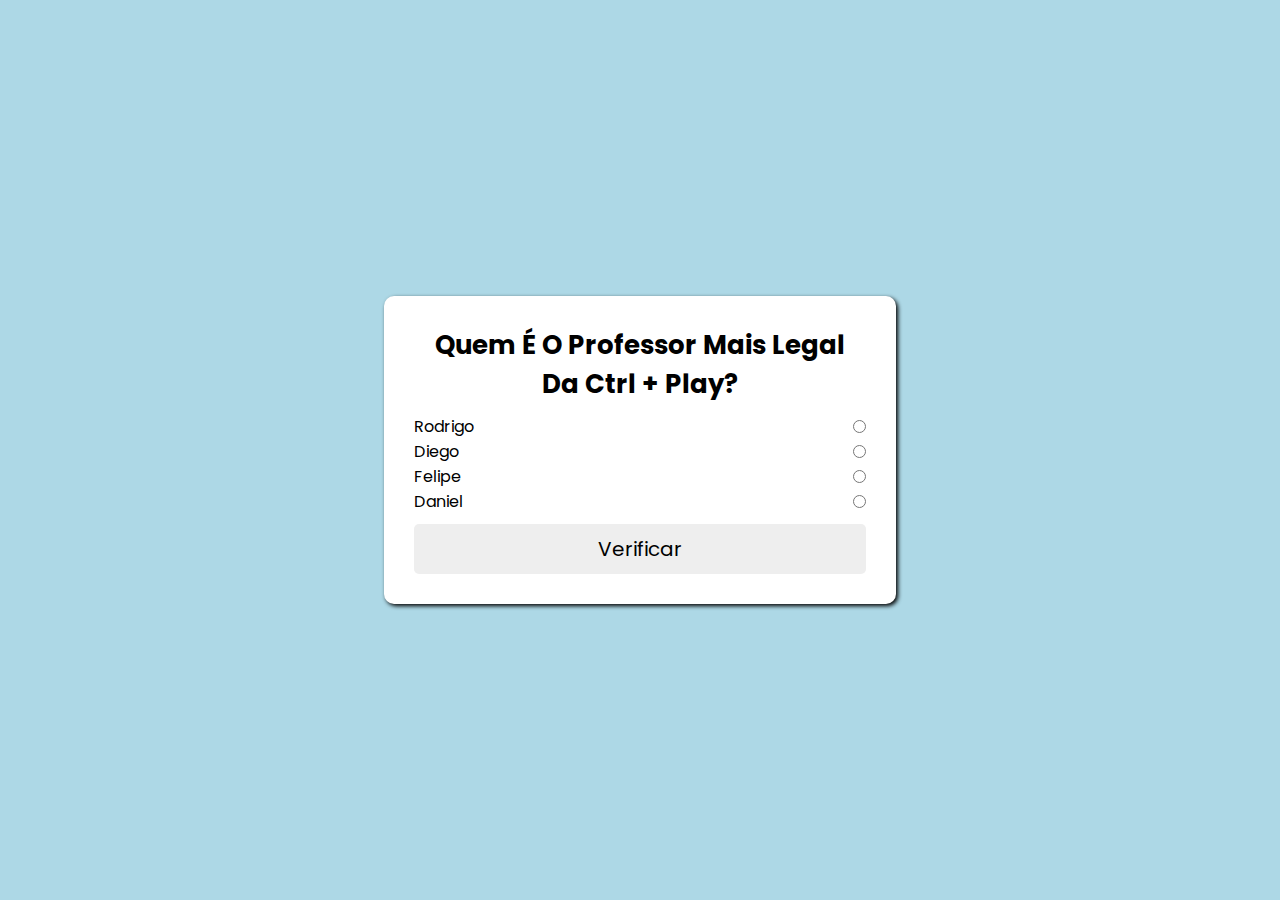
<file: Aula 10/index.html>
<!DOCTYPE html>
<html lang="en">
<head>
    <meta charset="UTF-8">
    <meta name="viewport" content="width=device-width, initial-scale=1.0">
    <title>Document</title>
    <link rel="stylesheet" href="style.css">
    <script src="script.js" defer></script>
</head>
<body>
    <main class="container">
        <h1>titulo da questão titulo da questão</h1>
        <ul class="container-alternativas">
            <li>
                <input type="radio" name="resposta" id="a" class="resposta">
                <label for="a" id="texto_a">alternativa A</label>
            </li>
            <li>
                <input type="radio" name="resposta" id="b" class="resposta">
                <label for="b" id="texto_b">alternativa B</label>
            </li>
            <li>
                <input type="radio" name="resposta" id="c" class="resposta">
                <label for="c" id="texto_c">alternativa C</label>
            </li>
            <li>
                <input type="radio" name="resposta" id="d" class="resposta">
                <label for="d" id="texto_d">alternativa D</label>
            </li>
        </ul>
        <button id="verificar">Verficar</button>
    </main>
</body>
</html>
</file>
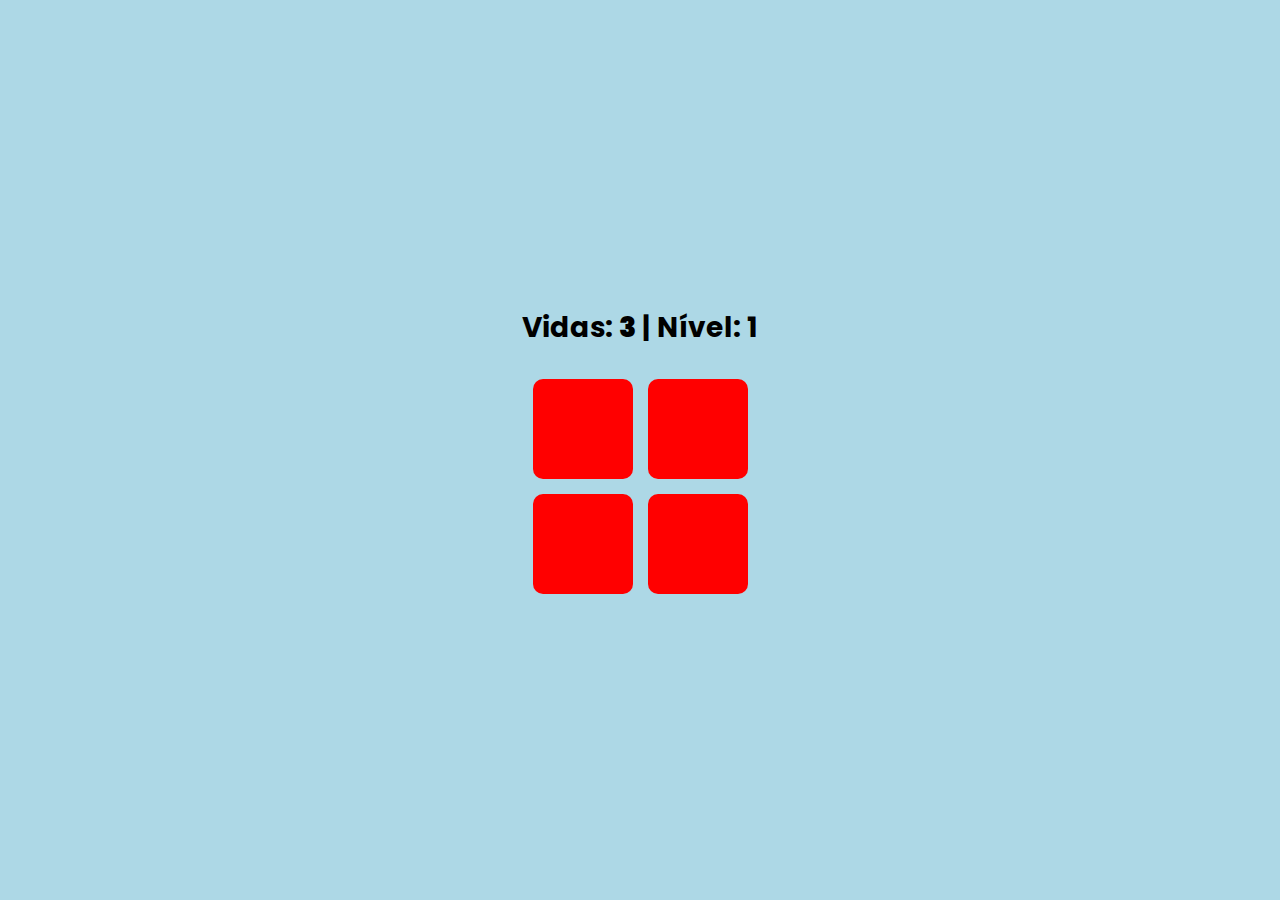
<file: Aula 13 - Jogo da memoria/index.html>
<!DOCTYPE html>
<html lang="en">
<head>
    <meta charset="UTF-8">
    <meta name="viewport" content="width=device-width, initial-scale=1.0">
    <title>Jogo da memória</title>
    <link rel="stylesheet" href="style.css">
    <script src="script.js" defer></script>
</head>
<body>
    <h1>Vidas: <strong id="vidas">1</strong> | Nível: <span id="nivel">1</span></h1>
    <div class="container" id="game-container">
        <div class="quadrado"></div>
    </div>
    <div class="escondido" id="mensagem">
        <p id="mensagem-texto">vitoria</p>
        <button>Reiniciar</button>
    </div>
</body>
</html>
</file>
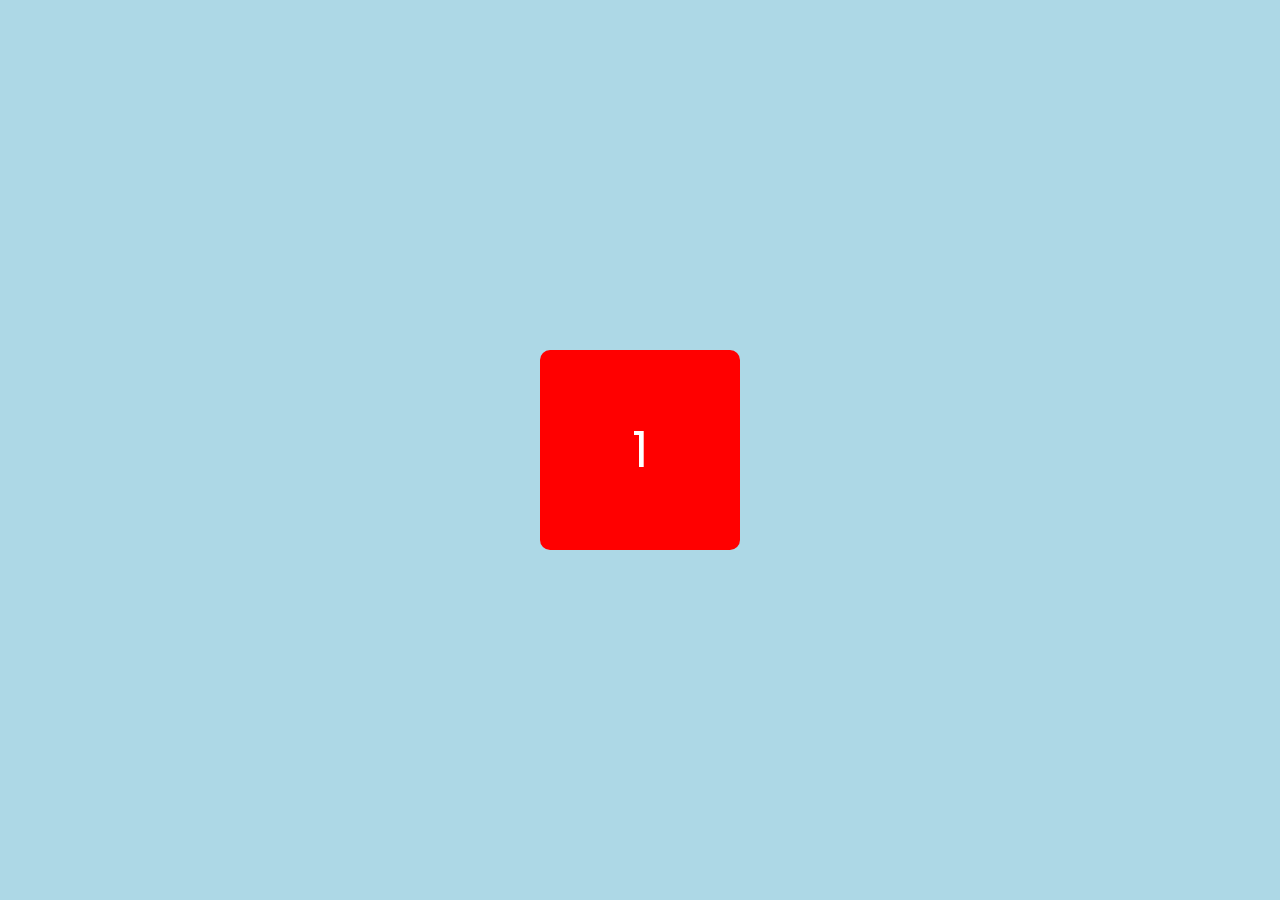
<file: Aula 13/index.html>
<!DOCTYPE html>
<html lang="en">
<head>
    <meta charset="UTF-8">
    <meta name="viewport" content="width=device-width, initial-scale=1.0">
    <title>Document</title>
    <link rel="stylesheet" href="style.css">
    <script src="script.js" defer></script>
</head>
<body>
    <div class="quadrado">1</div>
</body>
</html>
</file>
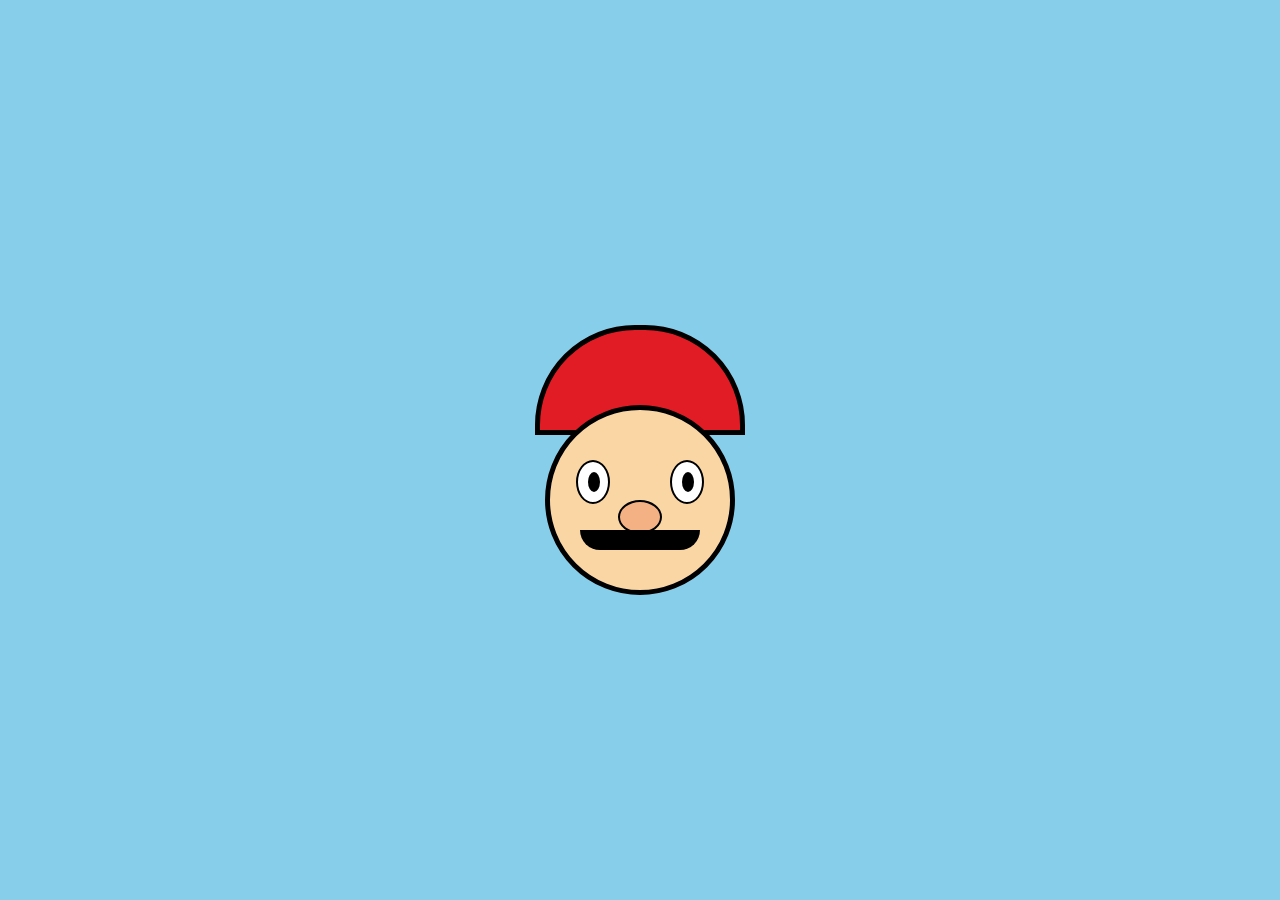
<file: aula 14 teste/index.html>
<!DOCTYPE html>
<html lang="en">
<head>
    <meta charset="UTF-8">
    <meta name="viewport" content="width=device-width, initial-scale=1.0">
    <title>Mario Bros</title>
    <link rel="stylesheet" href="style.css">
</head>
<body>
    <div class="mario">
        <div class="hat"></div>
        <div class="face">
            <div class="eyes">
                <div class="eye left"></div>
                <div class="eye right"></div>
            </div>
            <div class="nose"></div>
            <div class="mustache"></div>
        </div>
    </div>
</body>
</html>
</file>
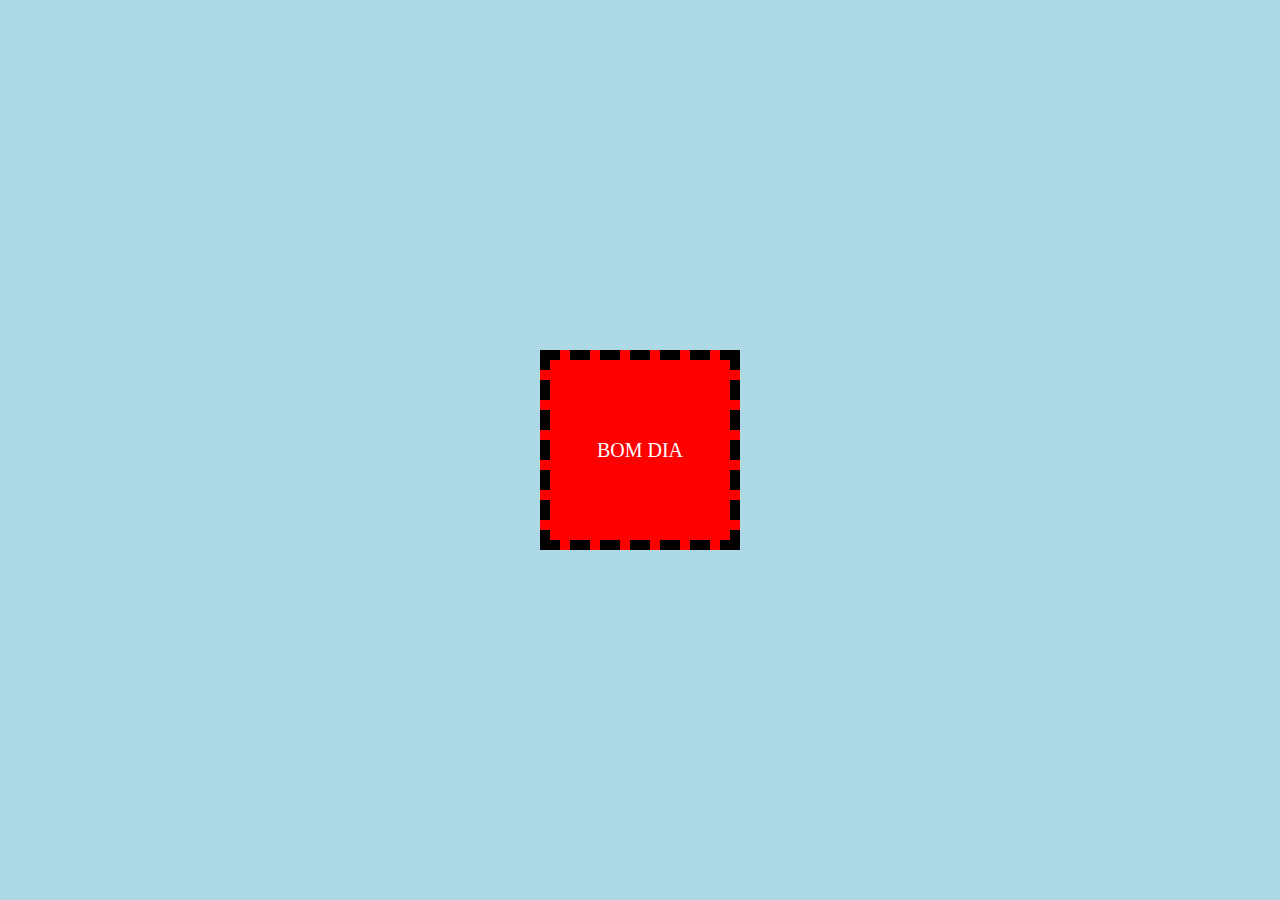
<file: Aula 7/index.html>
<!DOCTYPE html>
<html lang="en">
<head>
    <meta charset="UTF-8">
    <meta name="viewport" content="width=device-width, initial-scale=1.0">
    <title>Aula 7</title>
    <link rel="stylesheet" href="style.css">
    <script src="script.js" defer></script>
</head>
<body>
    <div>
        bom dia
    </div>
</body>
</html>
</file>
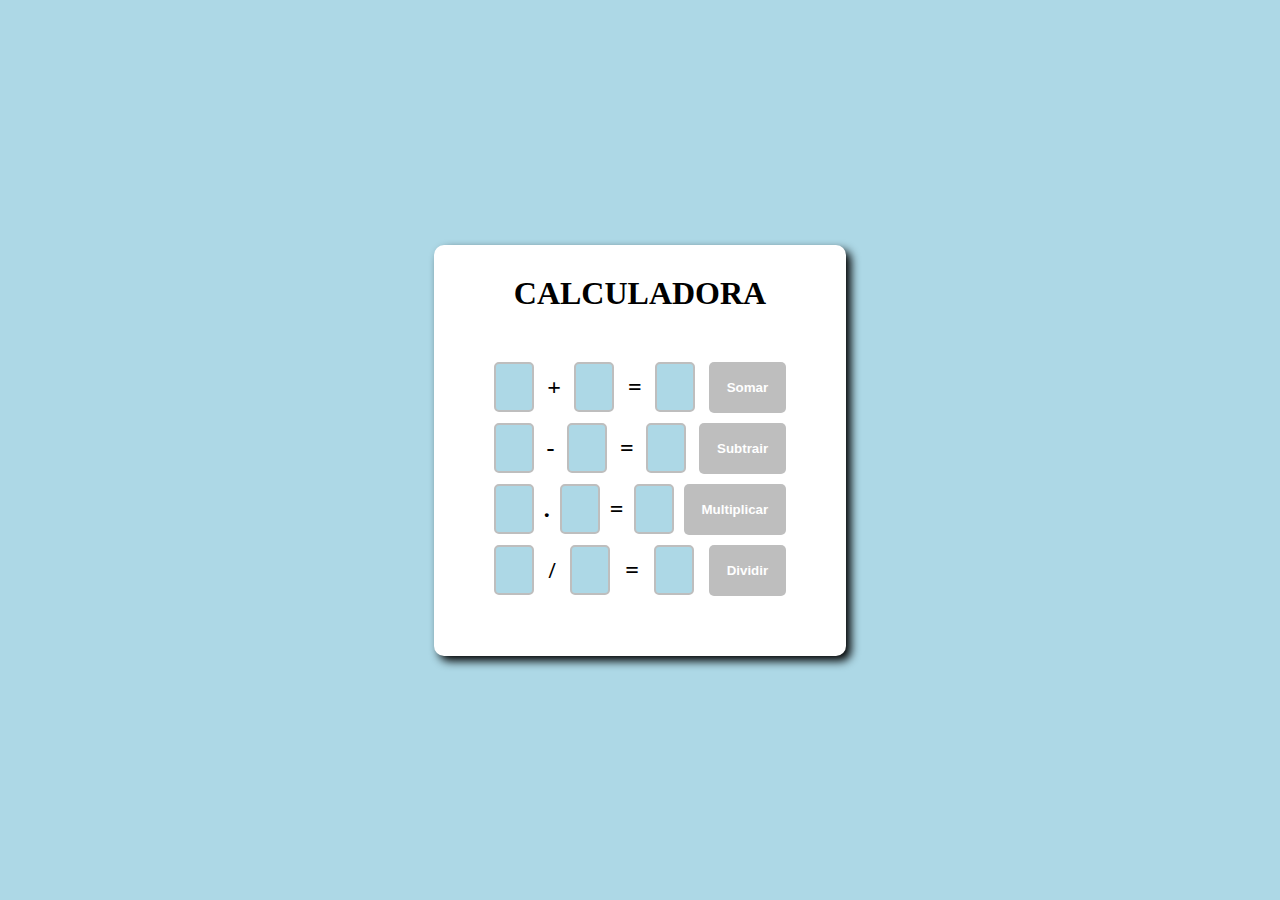
<file: Aula 8 - Atividade/index.html>
<!DOCTYPE html>
<html lang="en">
<head>
    <meta charset="UTF-8">
    <meta name="viewport" content="width=device-width, initial-scale=1.0">
    <title>Document</title>
    <link rel="stylesheet" href="style.css">
    <script src="script.js" defer></script>
</head>
<body>
    <main class="container">
        <h1 class="titulo">
            calculadora
        </h1>
        <div class="contas">
            <div class="operacoes soma">
                <input type="number" class="n1">
                <label > + </label>
                <input type="number" class="n2">
                <label > = </label>
                <input type="number" class="resultado">
                <button class="somar">Somar</button>
            </div>
            <div class="operacoes subtrair">
                <input type="number" class="n1">
                <label > - </label>
                <input type="number" class="n2">
                <label > = </label>
                <input type="number" class="resultado">
                <button class="subtrair">Subtrair</button>
            </div>
            <div class="operacoes multiplicar">
                <input type="number" class="n1">
                <label > . </label>
                <input type="number" class="n2">
                <label > = </label>
                <input type="number" class="resultado">
                <button class="multiplicar">Multiplicar</button>
            </div>
            <div class="operacoes dividir">
                <input type="number" class="n1">
                <label > / </label>
                <input type="number" class="n2">
                <label > = </label>
                <input type="number" class="resultado">
                <button class="dividir">Dividir</button>
            </div>
        </div>
    </main>
</body>
</html>
</file>
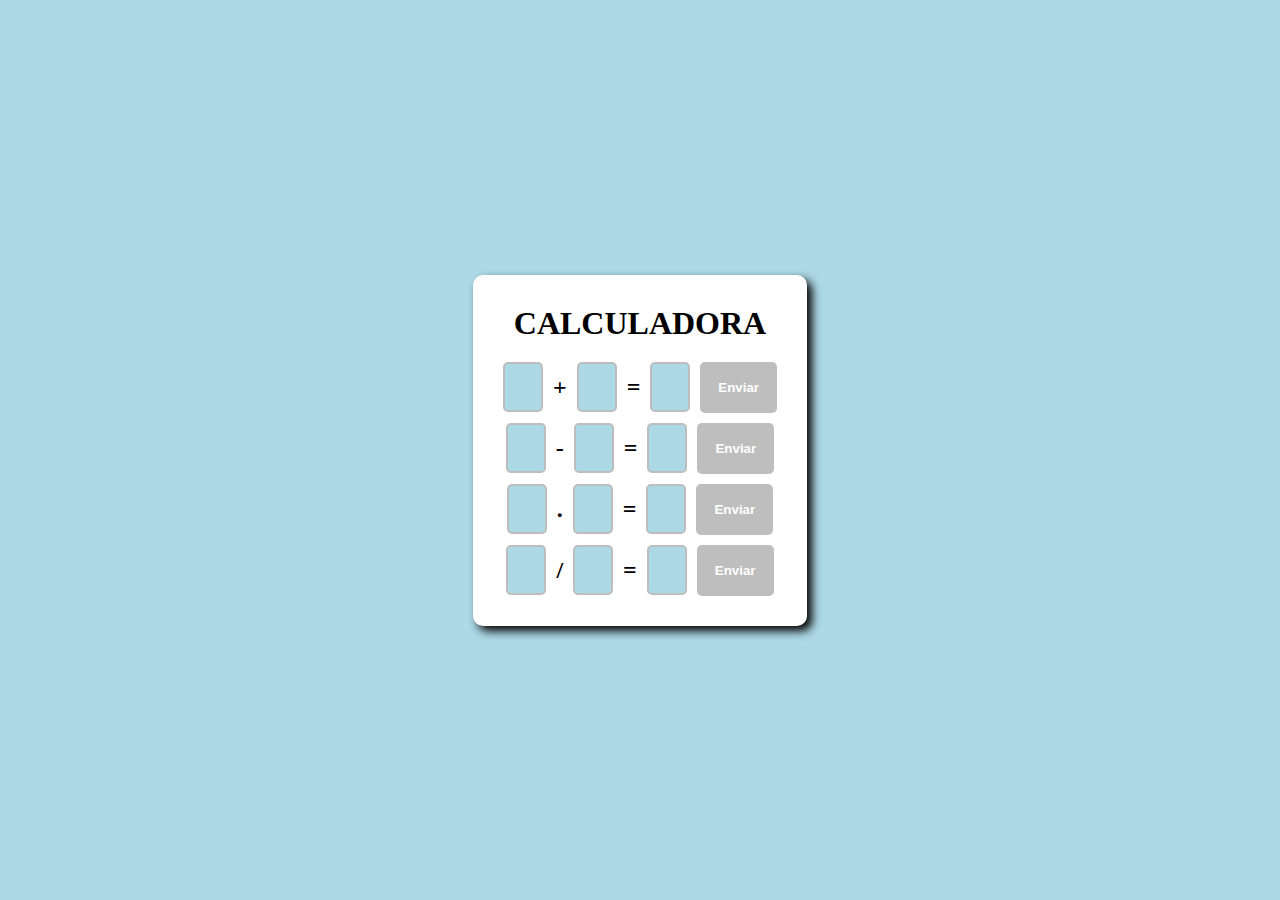
<file: Aula 8/index.html>
<!DOCTYPE html>
<html lang="en">
<head>
    <meta charset="UTF-8">
    <meta name="viewport" content="width=device-width, initial-scale=1.0">
    <title>Document</title>
    <link rel="stylesheet" href="style.css">
    <script src="script.js" defer></script>
</head>
<body>
    <main class="container">
        <h1 class="titulo">
            calculadora
        </h1>
        <div class="contas">
            <div class="operacoes soma">
                <input type="number" class="n1">
                <label > + </label>
                <input type="number" class="n2">
                <label > = </label>
                <input type="number" class="resultado">
                <button>Enviar</button>
            </div>
            <div class="operacoes subtrair">
                <input type="number" class="n1">
                <label > - </label>
                <input type="number" class="n2">
                <label > = </label>
                <input type="number" class="resultado">
                <button>Enviar</button>
            </div>
            <div class="operacoes multiplicar">
                <input type="number" class="n1">
                <label > . </label>
                <input type="number" class="n2">
                <label > = </label>
                <input type="number" class="resultado">
                <button>Enviar</button>
            </div>
            <div class="operacoes dividir">
                <input type="number" class="n1">
                <label > / </label>
                <input type="number" class="n2">
                <label > = </label>
                <input type="number" class="resultado">
                <button>Enviar</button>
            </div>
        </div>
    </main>
</body>
</html>
</file>
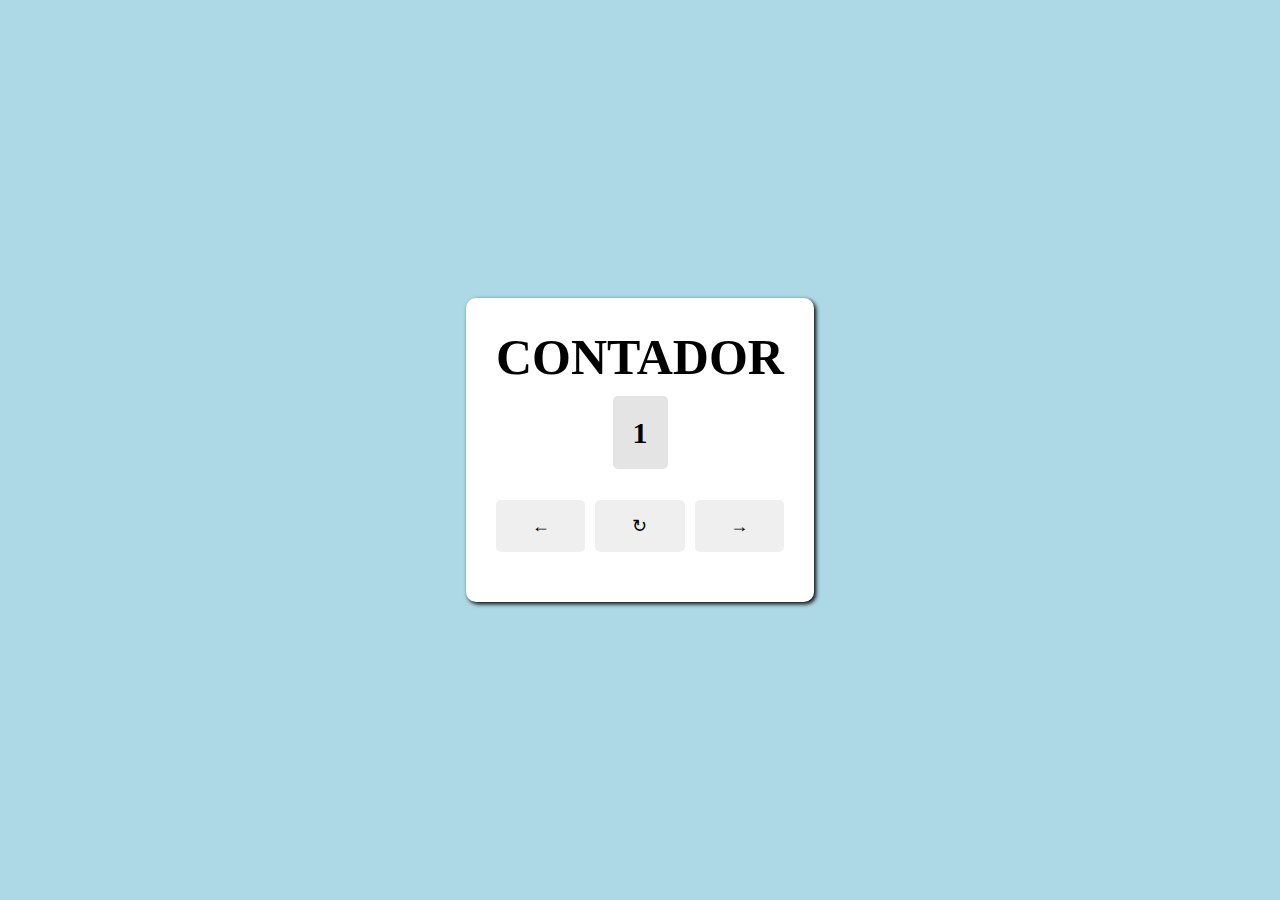
<file: Aula 9/index.html>
<!DOCTYPE html>
<html lang="en">
<head>
    <meta charset="UTF-8">
    <meta name="viewport" content="width=device-width, initial-scale=1.0">
    <title>Document</title>
    <link rel="stylesheet" href="style.css">
    <script src="script.js" defer></script>
</head>
<body>
    <main class="container">
        <h1>contador</h1>
        <div>
            <span>1</span>
        </div>
        <div class="botoes">
            <button class="voltar"> &larr; </button>
            <button class="zerar"> &#8635; </button>
            <button class="avancar"> &rarr; </button>
        </div>
    </main>
</body>
</html>
</file>
<file: Aula 10/style.css>
@import url('https://fonts.googleapis.com/css2?family=Poppins&display=swap');

* {
    margin: 0;
    padding: 0;
    box-sizing: border-box;
    font-family: 'Poppins', sans-serif;
    list-style: none;
}

body {
    background-color: lightblue;
    display: grid;
    place-items: center;
    height: 100vh;
}

main.container {
    background-color: white;
    padding: 30px;
    border-radius: 10px;
    box-shadow: 2px 2px 4px black;
    display: grid;
    place-items: center;
    gap: 10px;
    max-width: 40%;
}


h1 {
    text-align: center;
    text-transform: capitalize;
    font-size: 26px;
}

ul {
    width: 100%;
}

ul li{
    display: flex;
    justify-content: space-between;
    flex-direction: row-reverse;
}

label,input, button {
    cursor: pointer;
}

button {
    width: 100%;
    border: none;
    padding: 10px;
    border-radius: 5px;
    background-color: #eee;
    transition: background 0.3s ease-in-out, color 0.3s ease-in-out;
    font-size: 20px;
}

button:hover {
    background-color: #aaa;
    color: white;
    transition: background 0.3s ease-in-out, color 0.3s ease-in-out;
}

input[type="radio"]{
    accent-color: lightblue;
}

.correta {
    color: green;
    font-weight: bold;
}

.incorreta {
    color: red;
    font-style: italic;
}
</file>
<file: Aula 13 - Jogo da memoria/style.css>
@import url('https://fonts.googleapis.com/css2?family=Poppins&display=swap');


* {
    padding: 0;
    margin: 0;
    box-sizing: border-box;
    border: none;
    outline: none;
    list-style: none;
}

div.quadrado {
    width: 100px;
    height: 100px;
    background-color: red;
    border-radius: 10px;
    color: white;
    font-size: 50px;

    display: flex;
    align-items: center;
    justify-content: center;
    transition: transform 1s ease;
}

body {
    font-family: 'Poppins', sans-serif;
    background-color: lightblue;
    display: flex;
    align-items: center;
    justify-content: center;
    height: 100vh;
    flex-direction: column;
    gap: 30px;
}

h1 {
    font-size: 28px;
}

div.container {
    display: grid;
    gap: 15px;
}

.escondido{
    display: flex;
    align-items: center;
    justify-content: center;
    flex-direction: column;
    gap: 15px;
}

#mensagem {
    display: none;
}

button {
    padding: 10px;
    border-radius: 5px;
    font-weight: bold;
    background-color: black;
    color: white;
    transition: background 0.3s ease-in-out;
    cursor: pointer;
}

button:hover {
    background-color: rgb(99, 99, 99);
    transition: background 0.3s ease-in-out;
}

#mensagem-texto{
    text-transform: capitalize;
    color: red;
    font-weight: bold;
}
</file>
<file: Aula 13/style.css>
@import url('https://fonts.googleapis.com/css2?family=Poppins&display=swap');


* {
    padding: 0;
    margin: 0;
    box-sizing: border-box;
    border: none;
    outline: none;
    list-style: none;
}

div.quadrado {
    width: 200px;
    height: 200px;
    background-color: red;
    border-radius: 10px;
    color: white;
    font-size: 50px;

    display: flex;
    align-items: center;
    justify-content: center;
    transition: transform 1s ease;
}

body {
    font-family: 'Poppins', sans-serif;
    background-color: lightblue;
    display: flex;
    align-items: center;
    justify-content: center;
    height: 100vh;
}


@keyframes expandir {
    0% { width: 200px; }
    50% { width: 100vw;}
    100% { width: 200px; }
}

.expandir {
    animation: expandir 2s ease-in-out infinite;
}
</file>
<file: aula 14 teste/style.css>
/* Geral */
body {
    margin: 0;
    padding: 0;
    display: flex;
    justify-content: center;
    align-items: center;
    height: 100vh;
    background-color: #87CEEB; /* Céu claro */
}

.mario {
    position: relative;
    width: 200px;
    height: 250px;
}

/* Chapéu */
.hat {
    position: absolute;
    top: 0;
    left: 50%;
    transform: translateX(-50%);
    width: 200px;
    height: 100px;
    background-color: #E11C24; /* Vermelho do chapéu */
    border-radius: 100px 100px 0 0;
    border: 5px solid #000;
}

/* Rosto */
.face {
    position: absolute;
    top: 80px;
    left: 50%;
    transform: translateX(-50%);
    width: 180px;
    height: 180px;
    background-color: #FAD6A5; /* Cor de pele */
    border-radius: 50%;
    border: 5px solid #000;
}

/* Olhos */
.eyes {
    position: absolute;
    top: 50px;
    left: 50%;
    transform: translateX(-50%);
    display: flex;
    gap: 20px;
}

.eye {
    width: 30px;
    height: 40px;
    background-color: white;
    border-radius: 50%;
    border: 2px solid #000;
    position: relative;
}

.eye::after {
    content: '';
    position: absolute;
    top: 10px;
    left: 10px;
    width: 12px;
    height: 20px;
    background-color: #000; /* Pupila */
    border-radius: 50%;
}

.eye.left {
    transform: translateX(-20px);
}

.eye.right {
    transform: translateX(20px);
}

/* Nariz */
.nose {
    position: absolute;
    top: 90px;
    left: 50%;
    transform: translateX(-50%);
    width: 40px;
    height: 30px;
    background-color: #F4B183; /* Nariz mais escuro */
    border-radius: 50%;
    border: 2px solid #000;
}

/* Bigode */
.mustache {
    position: absolute;
    top: 120px;
    left: 50%;
    transform: translateX(-50%);
    width: 120px;
    height: 20px;
    background-color: #000; /* Preto do bigode */
    border-radius: 0 0 50px 50px;
}
</file>
<file: Aula 7/style.css>
* {
    padding: 0;
    margin: 0;
    box-sizing: border-box;
}

body {
    background-color: lightblue;
    height: 100vh;
    width: 100vw;

    /* centralizar */
    display: flex;
    align-items: center;
    justify-content: center;
}

div {
    height: 200px;
    width: 200px;
    background-color: red;
    border: 10px dashed black;

    display: grid;
    place-items: center;

    color: white;
    text-transform: uppercase;
    font-size: 20px;
}
</file>
<file: Aula 8 - Atividade/style.css>
* {
    padding: 0;
    margin: 0;
    box-sizing: border-box;
}

body {
    background-color: lightblue;
    display: flex;
    align-items: center;
    justify-content: center;
    height: 100vh;
}

main.container {
    background-color: white;
    padding: 30px;
    border-radius: 10px;
    box-shadow: 5px 5px 10px black;
    display: flex;
    flex-direction: column;
    gap: 20px;
}

.contas {
    display: flex;
    flex-direction: column;
    gap: 10px;
    padding: 30px;
}

h1.titulo {
    text-align: center;
    text-transform: uppercase;
}

input {
    height: 50px;
    width: 40px;
    background-color: lightblue;
    border: 2px solid rgb(190, 190, 190);
    border-radius: 5px;
    text-align: center;
    font-size: 30px;
    font-weight: bold;
}

div.operacoes {
    display: flex;
    align-items: center;
    justify-content: space-between;
    gap: 10px;
    width: 100%;
}

label{
    font-weight: bold;
    font-size: 24px;
}

button {
    border: none;
    padding: 18px;
    background-color: rgb(190, 190, 190);
    color: white;
    border-radius: 5px;
    font-weight: bold;
}

input::-webkit-inner-spin-button {
    -webkit-appearance: none;
}
</file>
<file: Aula 8/style.css>
* {
    padding: 0;
    margin: 0;
    box-sizing: border-box;
}

body {
    background-color: lightblue;
    display: flex;
    align-items: center;
    justify-content: center;
    height: 100vh;
}

main.container {
    background-color: white;
    padding: 30px;
    border-radius: 10px;
    box-shadow: 5px 5px 10px black;
    display: flex;
    flex-direction: column;
    gap: 20px;
}

.contas {
    display: flex;
    flex-direction: column;
    gap: 10px;
}

h1.titulo {
    text-align: center;
    text-transform: uppercase;
}

input {
    height: 50px;
    width: 40px;
    background-color: lightblue;
    border: 2px solid rgb(190, 190, 190);
    border-radius: 5px;
    text-align: center;
    font-size: 30px;
    font-weight: bold;
}

div.operacoes {
    display: flex;
    align-items: center;
    justify-content: center;
    gap: 10px;
}

label{
    font-weight: bold;
    font-size: 24px;
}

button {
    border: none;
    padding: 18px;
    background-color: rgb(190, 190, 190);
    color: white;
    border-radius: 5px;
    font-weight: bold;
}

input::-webkit-inner-spin-button {
    -webkit-appearance: none;
}
</file>
<file: Aula 9/style.css>
* {
    padding: 0;
    margin: 0;
    box-sizing: border-box;
    border: none;
}

body {
    background-color: lightblue;
    display: flex;
    align-items: center;
    justify-content: center;
    height: 100vh;
    text-align: center;
}

main.container {
    background-color: white;
    padding: 30px;
    border-radius: 10px;
    box-shadow: 2px 2px 4px black;
    display: grid;
    row-gap: 10px;
}

h1 {
    text-transform: uppercase;
    font-size: 50px;
}

div {
    width: 100%;
    margin: 20px 0;
}

div span {
    background-color: #e4e4e4;
    padding: 20px;
    font-size: 30px;
    border-radius: 5px;
    width: 35%;
    font-weight: bold;
}

div.botoes {
    display: grid;
    grid-template-columns: 1fr 1fr 1fr;
    column-gap: 10px;
}

button {
    padding: 15px;
    border-radius: 5px;
    font-size: 18px;
}
</file>
